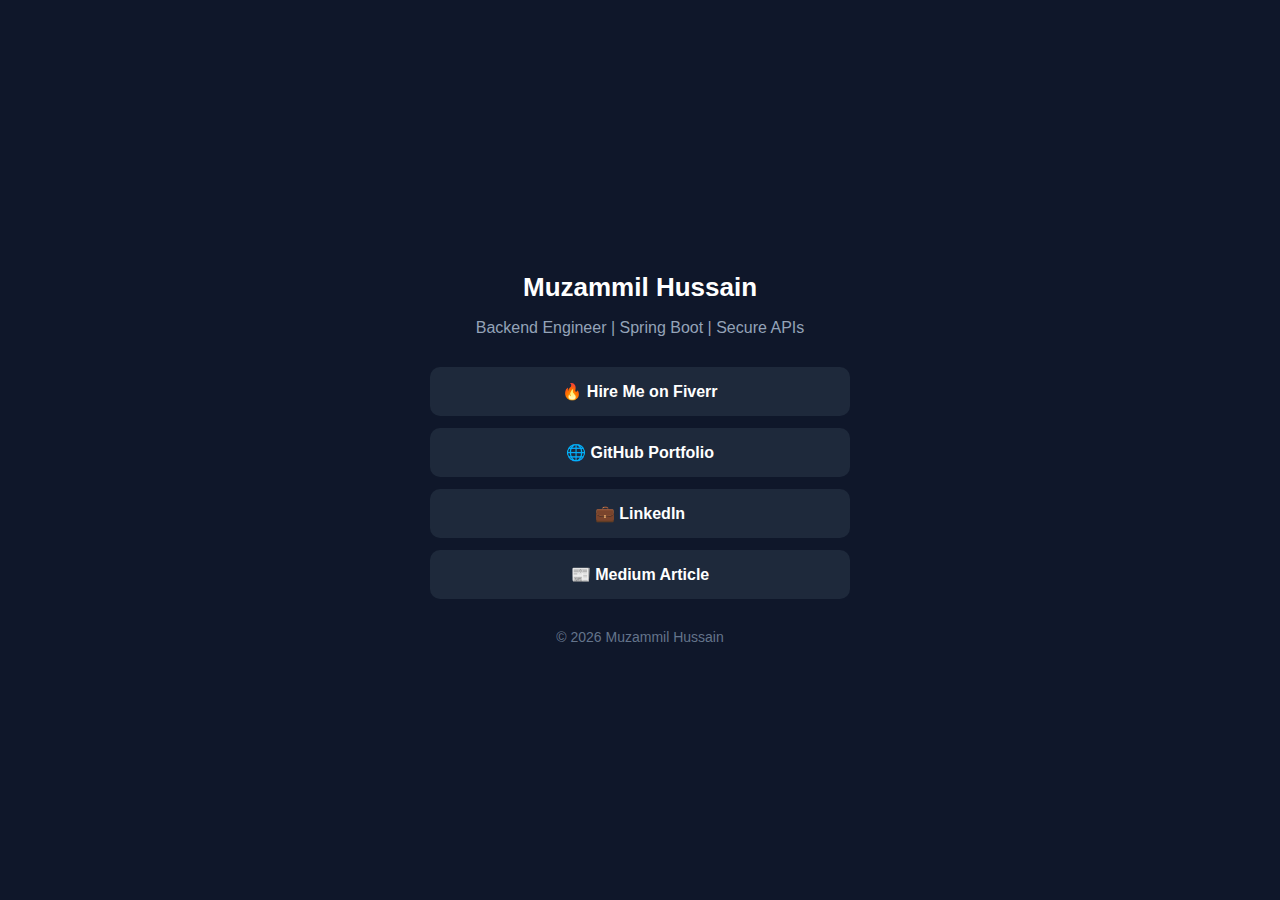
<file: links.html>
<!DOCTYPE html>
<html lang="en">
<head>
    <meta charset="UTF-8">
    <title>Muzammil Hussain | Backend Engineer Links</title>
    <meta name="viewport" content="width=device-width, initial-scale=1.0">

    <style>
        body {
            margin: 0;
            font-family: Arial, sans-serif;
            background: #0f172a;
            color: white;
            display: flex;
            justify-content: center;
            align-items: center;
            height: 100vh;
            text-align: center;
        }

        .container {
            width: 90%;
            max-width: 420px;
        }

        h1 {
            margin-bottom: 10px;
            font-size: 26px;
        }

        p {
            color: #94a3b8;
            margin-bottom: 30px;
        }

        .link-btn {
            display: block;
            background: #1e293b;
            padding: 15px;
            margin: 12px 0;
            border-radius: 10px;
            text-decoration: none;
            color: white;
            font-weight: bold;
            transition: 0.3s;
        }

        .link-btn:hover {
            background: #2563eb;
            transform: scale(1.03);
        }

        .footer {
            margin-top: 30px;
            font-size: 14px;
            color: #64748b;
        }
    </style>
</head>

<body>
    <div class="container">
        <h1>Muzammil Hussain</h1>
        <p>Backend Engineer | Spring Boot | Secure APIs</p>

        <a class="link-btn" href="https://www.fiverr.com/s/2KNB1wq" target="_blank">🔥 Hire Me on Fiverr</a>
        <a class="link-btn" href="https://muzammilhussain17.github.io" target="_blank">🌐 GitHub Portfolio</a>
        <a class="link-btn" href="https://www.linkedin.com/in/muzammil-hussain-858988362?utm_source=share&utm_campaign=share_via&utm_content=profile&utm_medium=android_app" target="_blank">💼 LinkedIn</a>
        <a class="link-btn" href="https://medium.com/@mhaziz226/why-most-backend-systems-fail-quietly-and-how-i-design-them-not-to-48a8b9d2ea3a" target="_blank">📰 Medium Article</a>

        <div class="footer">
            © 2026 Muzammil Hussain
        </div>
    </div>
</body>
</html>
</file>
